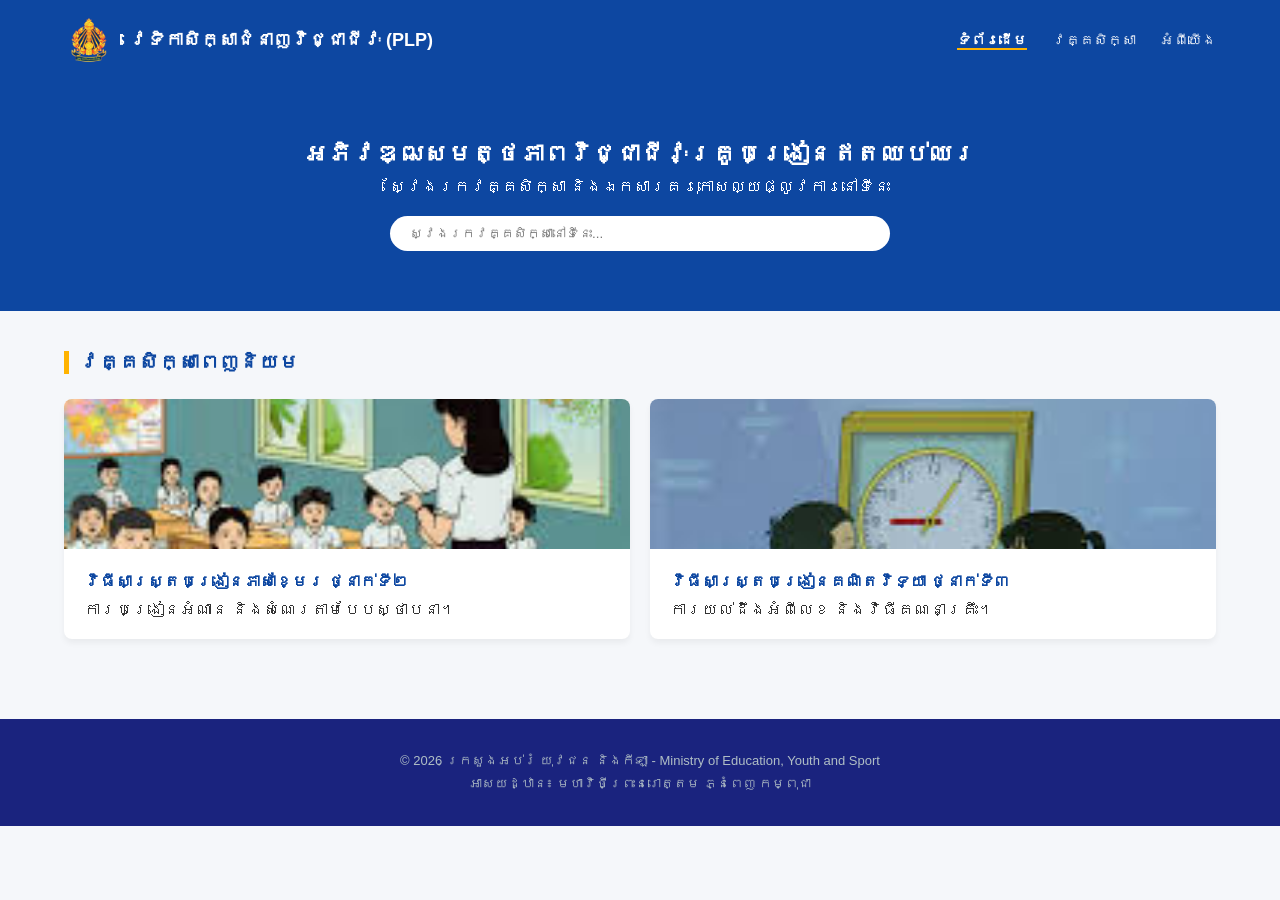
<file: index.html>
<!DOCTYPE html>
<html lang="km">
<head>
    <meta charset="UTF-8">
    <meta name="viewport" content="width=device-width, initial-scale=1.0">
    <title>PLP - Ministry of Education, Youth and Sport</title>
    <link rel="stylesheet" href="style.css">
</head>
<body>

    <!-- 1. FIXED HEADER SECTION (Links connected correctly) -->
    <header class="main-header">
        <div class="logo-area">
            <img src="logo.png" alt="MoEYS Logo" class="site-logo">
            <h1>វេទិកាសិក្សាជំនាញវិជ្ជាជីវៈ (PLP)</h1>
        </div>
        <nav class="navigation">
            <!-- Changed from "#" to actual file names -->
            <a href="index.html" class="active-link">ទំព័រដើម</a>
            <a href="#">វគ្គសិក្សា</a>
            <a href="about.html">អំពីយើង</a>
        </nav>
    </header>

    <!-- 2. HERO SECTION -->
    <section class="hero-banner">
        <h2>អភិវឌ្ឍសមត្ថភាពវិជ្ជាជីវៈគ្រូបង្រៀនឥតឈប់ឈរ</h2>
        <p>ស្វែងរកវគ្គសិក្សា និងឯកសារគរុកោសល្យផ្លូវការនៅទីនេះ</p>
        <input type="text" id="search-box" placeholder="ស្វែងរកវគ្គសិក្សានៅទីនេះ...">
    </section>

    <!-- 3. MAIN CONTENT / COURSE GRID (Placeholders fixed to real image tags) -->
    <main class="content-container">
        <h3 class="section-title">វគ្គសិក្សាពេញនិយម</h3>
        
        <div class="course-grid">
            <!-- Course Card 1 -->
            <div class="course-card">
                <!-- Changed from <div> block to <img> tag -->
                <img src="course1.jpg" alt="ភាសាខ្មែរ ថ្នាក់ទី២" class="card-photo">
                <div class="card-info">
                    <h4>វិធីសាស្ត្របង្រៀនភាសាខ្មែរ ថ្នាក់ទី២</h4>
                    <p>ការបង្រៀនអំណាន និងសំណេរតាមបែបស្ថាបនា។</p>
                </div>
            </div>

            <!-- Course Card 2 -->
            <div class="course-card">
                <!-- Changed from <div> block to <img> tag -->
                <img src="course2.jpg" alt="គណិតវិទ្យា ថ្នាក់ទី៣" class="card-photo">
                <div class="card-info">
                    <h4>វិធីសាស្ត្របង្រៀនគណិតវិទ្យា ថ្នាក់ទី៣</h4>
                    <p>ការយល់ដឹងអំពីលេខ និងវិធីគណនាគ្រឹះ។</p>
                </div>
            </div>
        </div>
    </main>

    <!-- 4. FOOTER SECTION -->
    <footer class="main-footer">
        <p>© 2026 ក្រសួងអប់រំ យុវជន និងកីឡា - Ministry of Education, Youth and Sport</p>
        <p>អាសយដ្ឋាន៖ មហាវិថីព្រះនរោត្តម ភ្នំពេញ កម្ពុជា</p>
    </footer>

    <script src="script.js"></script>
</body>
</html>
</file>
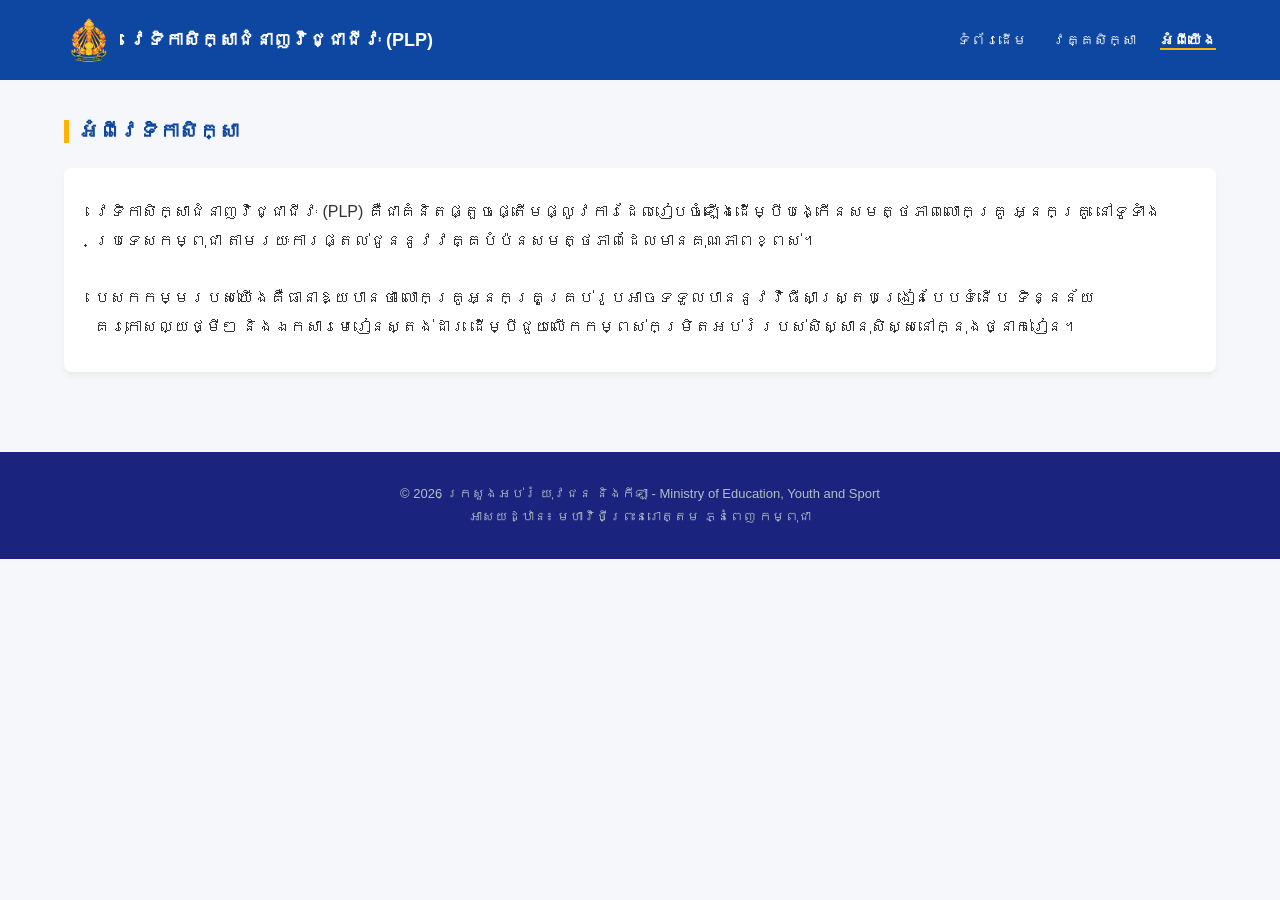
<file: about.html>
<!DOCTYPE html>
<html lang="km">
<head>
    <meta charset="UTF-8">
    <meta name="viewport" content="width=device-width, initial-scale=1.0">
    <title>អំពីយើង - PLP Portal</title>
    <link rel="stylesheet" href="style.css">
</head>
<body>

    <header class="main-header">
        <div class="logo-area">
            <img src="logo.png" alt="MoEYS Logo" class="site-logo">
            <h1>វេទិកាសិក្សាជំនាញវិជ្ជាជីវៈ (PLP)</h1>
        </div>
        <nav class="navigation">
            <a href="index.html">ទំព័រដើម</a>
            <a href="#">វគ្គសិក្សា</a>
            <a href="about.html" class="active-link">អំពីយើង</a>
        </nav>
    </header>

    <main class="content-container">
        <h3 class="section-title">អំពីវេទិកាសិក្សា</h3>
        <div class="about-content">
            <p>វេទិកាសិក្សាជំនាញវិជ្ជាជីវៈ (PLP) គឺជាគំនិតផ្តួចផ្តើមផ្លូវការដែលរៀបចំឡើងដើម្បីបង្កើនសមត្ថភាពលោកគ្រូ អ្នកគ្រូ នៅទូទាំងប្រទេសកម្ពុជា តាមរយៈការផ្តល់ជូននូវវគ្គបំប៉នសមត្ថភាពដែលមានគុណភាពខ្ពស់។</p>
            <br>
            <p>បេសកកម្មរបស់យើងគឺធានាឱ្យបានថា លោកគ្រូអ្នកគ្រូគ្រប់រូបអាចទទួលបាននូវវិធីសាស្ត្របង្រៀនបែបទំនើប ទិន្នន័យគរុកោសល្យថ្មីៗ និងឯកសារមេរៀនស្តង់ដារ ដើម្បីជួយលើកកម្ពស់កម្រិតអប់រំរបស់សិស្សានុសិស្សនៅក្នុងថ្នាក់រៀន។</p>
        </div>
    </main>

    <footer class="main-footer">
        <p>© 2026 ក្រសួងអប់រំ យុវជន និងកីឡា - Ministry of Education, Youth and Sport</p>
        <p>អាសយដ្ឋាន៖ មហាវិថីព្រះនរោត្តម ភ្នំពេញ កម្ពុជា</p>
    </footer>

</body>
</html>
</file>
<file: style.css>
/* RESET & FONTS - Making everything clean */
* {
    margin: 0;
    padding: 0;
    box-sizing: border-box;
    font-family: 'Khmer OS Battambang', Arial, sans-serif;
}

body {
    background-color: #f5f7fa;
    color: #333;
}

/* 1. HEADER STYLING */
.main-header {
    background-color: #0d47a1; /* MoEYS Dark Blue */
    color: white;
    display: flex;
    justify-content: space-between;
    align-items: center;
    padding: 15px 5%;
}

.logo-area {
    display: flex;
    align-items: center;
    gap: 15px;
}

.main-header h1 {
    font-size: 18px;
}

.site-logo {
    width: 50px;
    height: 50px;
    object-fit: contain;
}

.navigation a {
    color: white;
    text-decoration: none;
    margin-left: 20px;
    font-size: 14px;
    transition: color 0.2s ease;
}

.navigation a:hover {
    color: #ffb300; /* Turns gold on hover */
}

/* Underline or highlight the active page link */
.navigation a.active-link {
    border-bottom: 2px solid #ffb300;
    font-weight: bold;
}

/* 2. HERO STYLING */
.hero-banner {
    background: linear-gradient(rgba(13, 71, 161, 0.85), rgba(13, 71, 161, 0.85)), url('data:image/svg+xml;utf8,<svg xmlns="http://www.w3.org/2000/svg" width="100" height="100" viewBox="0 0 100 100"><rect width="100" height="100" fill="%230d47a1"/></svg>');
    background-size: cover;
    color: white;
    text-align: center;
    padding: 60px 20px;
}

.hero-banner h2 {
    font-size: 24px;
    margin-bottom: 10px;
}

.hero-banner input {
    margin-top: 20px;
    padding: 10px 20px;
    width: 60%;
    max-width: 500px;
    border: none;
    border-radius: 25px;
    outline: none;
}

/* 3. CONTENT AREA & CARDS */
.content-container {
    padding: 40px 5%;
}

.section-title {
    margin-bottom: 25px;
    font-size: 20px;
    color: #0d47a1;
    border-left: 5px solid #ffb300;
    padding-left: 10px;
}

.course-grid {
    display: flex;
    gap: 20px;
    flex-wrap: wrap;
}

.course-card {
    background-color: white;
    border-radius: 8px;
    width: calc(50% - 10px); /* Two cards per row */
    min-width: 280px;
    overflow: hidden;
    box-shadow: 0 4px 6px rgba(0,0,0,0.05);
    transition: transform 0.3s ease, box-shadow 0.3s ease;
    cursor: pointer;
}

/* Smooth lift animation when hovering over a card */
.course-card:hover {
    transform: translateY(-8px);
    box-shadow: 0 12px 20px rgba(0, 0, 0, 0.15);
}

.card-photo {
    width: 100%;
    height: 150px;
    object-fit: cover;
}

.card-info {
    padding: 20px;
}

.card-info h4 {
    color: #0d47a1;
    margin-bottom: 10px;
}

/* 4. ABOUT PAGE TEXT STYLING */
.about-content {
    background-color: white;
    padding: 30px;
    border-radius: 8px;
    box-shadow: 0 4px 6px rgba(0,0,0,0.05);
    line-height: 1.8;
}

/* 5. FOOTER STYLING */
.main-footer {
    background-color: #1a237e;
    color: #b0bec5;
    text-align: center;
    padding: 30px 20px;
    margin-top: 40px;
    font-size: 13px;
    line-height: 1.8;
}

/* 6. MOBILE RESPONSIVE STYLES */
@media screen and (max-width: 768px) {
    .main-header {
        flex-direction: column;
        gap: 15px;
        text-align: center;
    }

    .hero-banner input {
        width: 90%;
    }

    .course-grid {
        flex-direction: column;
    }

    .course-card {
        width: 100%;
    }
}
</file>
